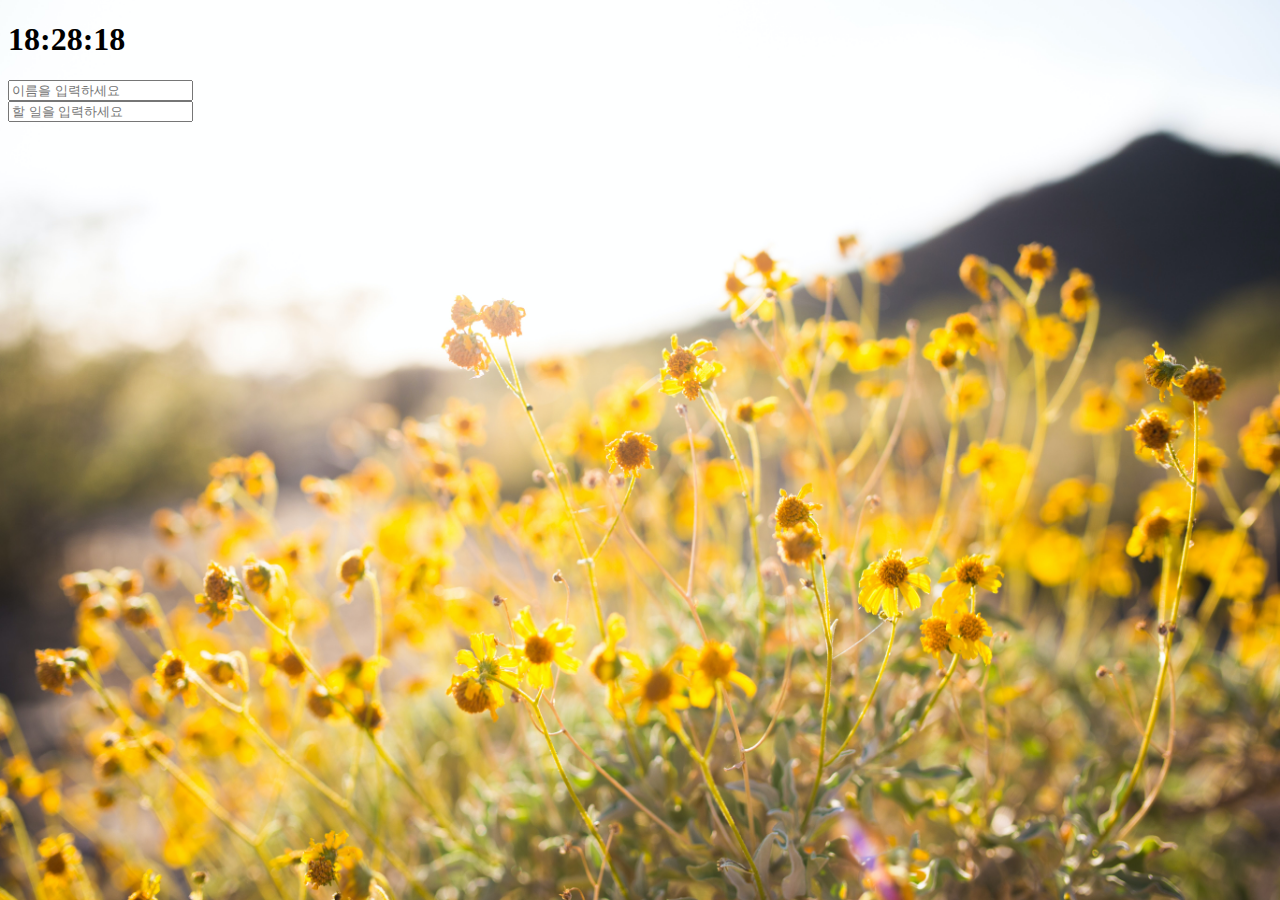
<file: index.html>
<!DOCTYPE html>
<html lang="ko">
  <head>
    <meta charset="UTF-8" />
    <meta name="viewport" content="width=device-width, initial-scale=1.0" />
    <title>Momentom</title>
    <link rel="stylesheet" href="index.css" />
  </head>
  <body>
    <div class="js-clock">
      <h1></h1>
    </div>
    <form class="js-greeting-form form">
      <input type="text" placeholder="이름을 입력하세요" />
    </form>
    <h4 class="js-greeting greeting"></h4>
    <form class="js-todo-form">
      <input type="text" placeholder="할 일을 입력하세요" />
    </form>
    <ul class="js-todo-list"></ul>
    <span class="js-weather"></span>
    <script src="clock.js"></script>
    <script src="greeting.js"></script>
    <script src="todo.js"></script>
    <script src="background.js"></script>
    <script src="weather.js"></script>
  </body>
</html>
</file>
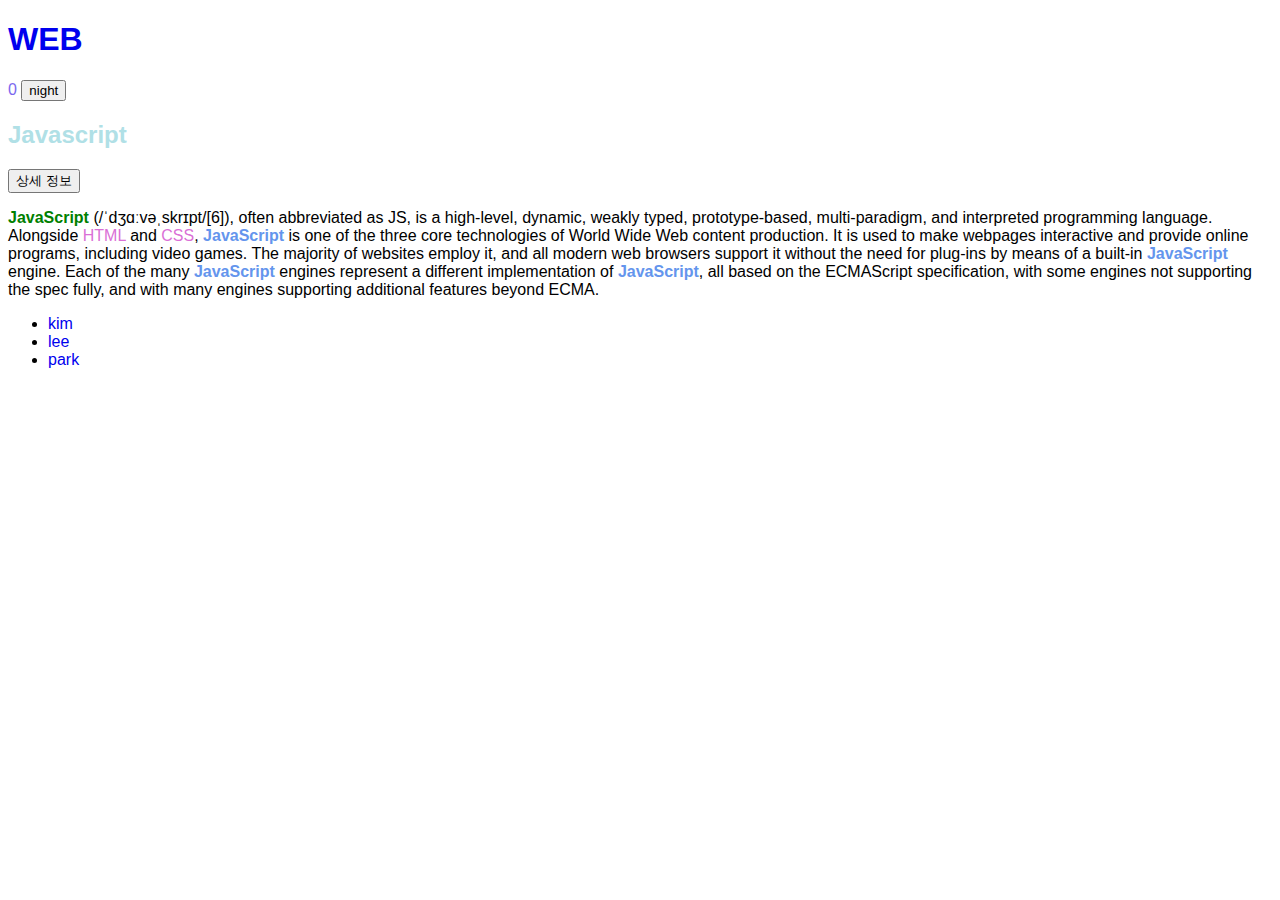
<file: practice.html>
<!DOCTYPE html>
<html lang="ko">
  <head>
    <meta charset="UTF-8" />
    <meta name="viewport" content="width=device-width, initial-scale=1.0" />
    <title>Practice</title>
    <link rel="stylesheet" href="style.css" />
  </head>
  <body>
    <h1><a href="index.html">WEB</a></h1>
    <span id="number">0</span>
    <input
      id="night_day"
      type="button"
      value="night"
      onclick="
        /*
        let target = document.querySelector('body');
        const atags = document.querySelectorAll('a');  // a태그 리스트 반환
        if(this.value === 'night') {
            target.style.backgroundColor = 'black';
            target.style.color = 'white';
            this.value = 'day';  // 여기서 this는 event가 소속되어 있는 태그를 가리킴

            for(let i = 0; i < atags.length; i++) {
                atags[i].style.color = 'powderblue';
            }
        }
        else {
            target.style.backgroundColor = 'white';
            target.style.color = 'black';
            this.value = 'night';

            for(let i = 0; i < atags.length; i++) {
                atags[i].style.color = 'blue';
            }
        }
        */
    "
    />
    <h2 id="main">Javascript</h2>
    <button id="open">상세 정보</button>
    <div class="modal-wrapper">
      <div class="modal">
        <div class="modal-title">자바스크립트</div>
        <p>..</p>
        <div class="close-wrapper">
          <button>닫기</button>
        </div>
      </div>
    </div>
    <p>
      <span id="first" class="js">JavaScript</span> (/ˈdʒɑːvəˌskrɪpt/[6]), often
      abbreviated as JS, is a high-level, dynamic, weakly typed,
      prototype-based, multi-paradigm, and interpreted programming language.
      Alongside <span>HTML</span> and <span>CSS</span>,
      <span class="js">JavaScript</span> is one of the three core technologies
      of World Wide Web content production. It is used to make webpages
      interactive and provide online programs, including video games. The
      majority of websites employ it, and all modern web browsers support it
      without the need for plug-ins by means of a built-in
      <span class="js">JavaScript</span> engine. Each of the many
      <span class="js">JavaScript</span> engines represent a different
      implementation of <span class="js">JavaScript</span>, all based on the
      ECMAScript specification, with some engines not supporting the spec fully,
      and with many engines supporting additional features beyond ECMA.
    </p>
    <ul>
      <script>
        const names = ['kim', 'lee', 'park']; // 태그 바깥에서도 names 변수 사용 가능
        for (let i = 0; i < names.length; i++) {
          document.write(
            `<li><a href="http://a.com/${names[i]}">${names[i]}</a></li>`
          ); // Template literal: '대신 `사용
        }
      </script>
    </ul>
    <script src="color.js"></script>
  </body>
</html>
</file>
<file: index.css>
.form,
.greeting {
  display: none;
}

.showing {
  display: block;
}

@keyframes fadeIn {
  from {
    opacity: 0;
  }
  to {
    opacity: 1;
  }
}

.background {
  position: absolute;
  top: 0;
  left: 0;
  width: 100%;
  height: 100%;
  z-index: -1;
  animation: fadeIn 0.5s linear;
}
</file>
<file: style.css>
* {
  text-decoration: none;
}

h2 {
  color: powderblue;
  transition: color 0.5s ease-in-out;
}

body {
  font-family: sans-serif;
}

.js {
  font-weight: bold;
  color: cornflowerblue;
}

#first {
  color: green;
}

span {
  color: orchid;
}

#number {
  color: mediumslateblue;
}

.modal-wrapper {
  position: fixed;
  top: 0;
  left: 0;
  width: 100%;
  height: 100%;
  background: rgba(0, 0, 0, 0.5);
  display: none;
  align-items: center;
  justify-content: center;
}

.modal {
  background: white;
  padding: 24px 16px;
  border-radius: 4px;
  width: 320px;
}

.modal-title {
  font-size: 24px;
  font-weight: bold;
}

.modal p {
  font-size: 16px;
}

.close-wrapper {
  text-align: right;
}

.clicked {
  color: hotpink;
}
</file>
